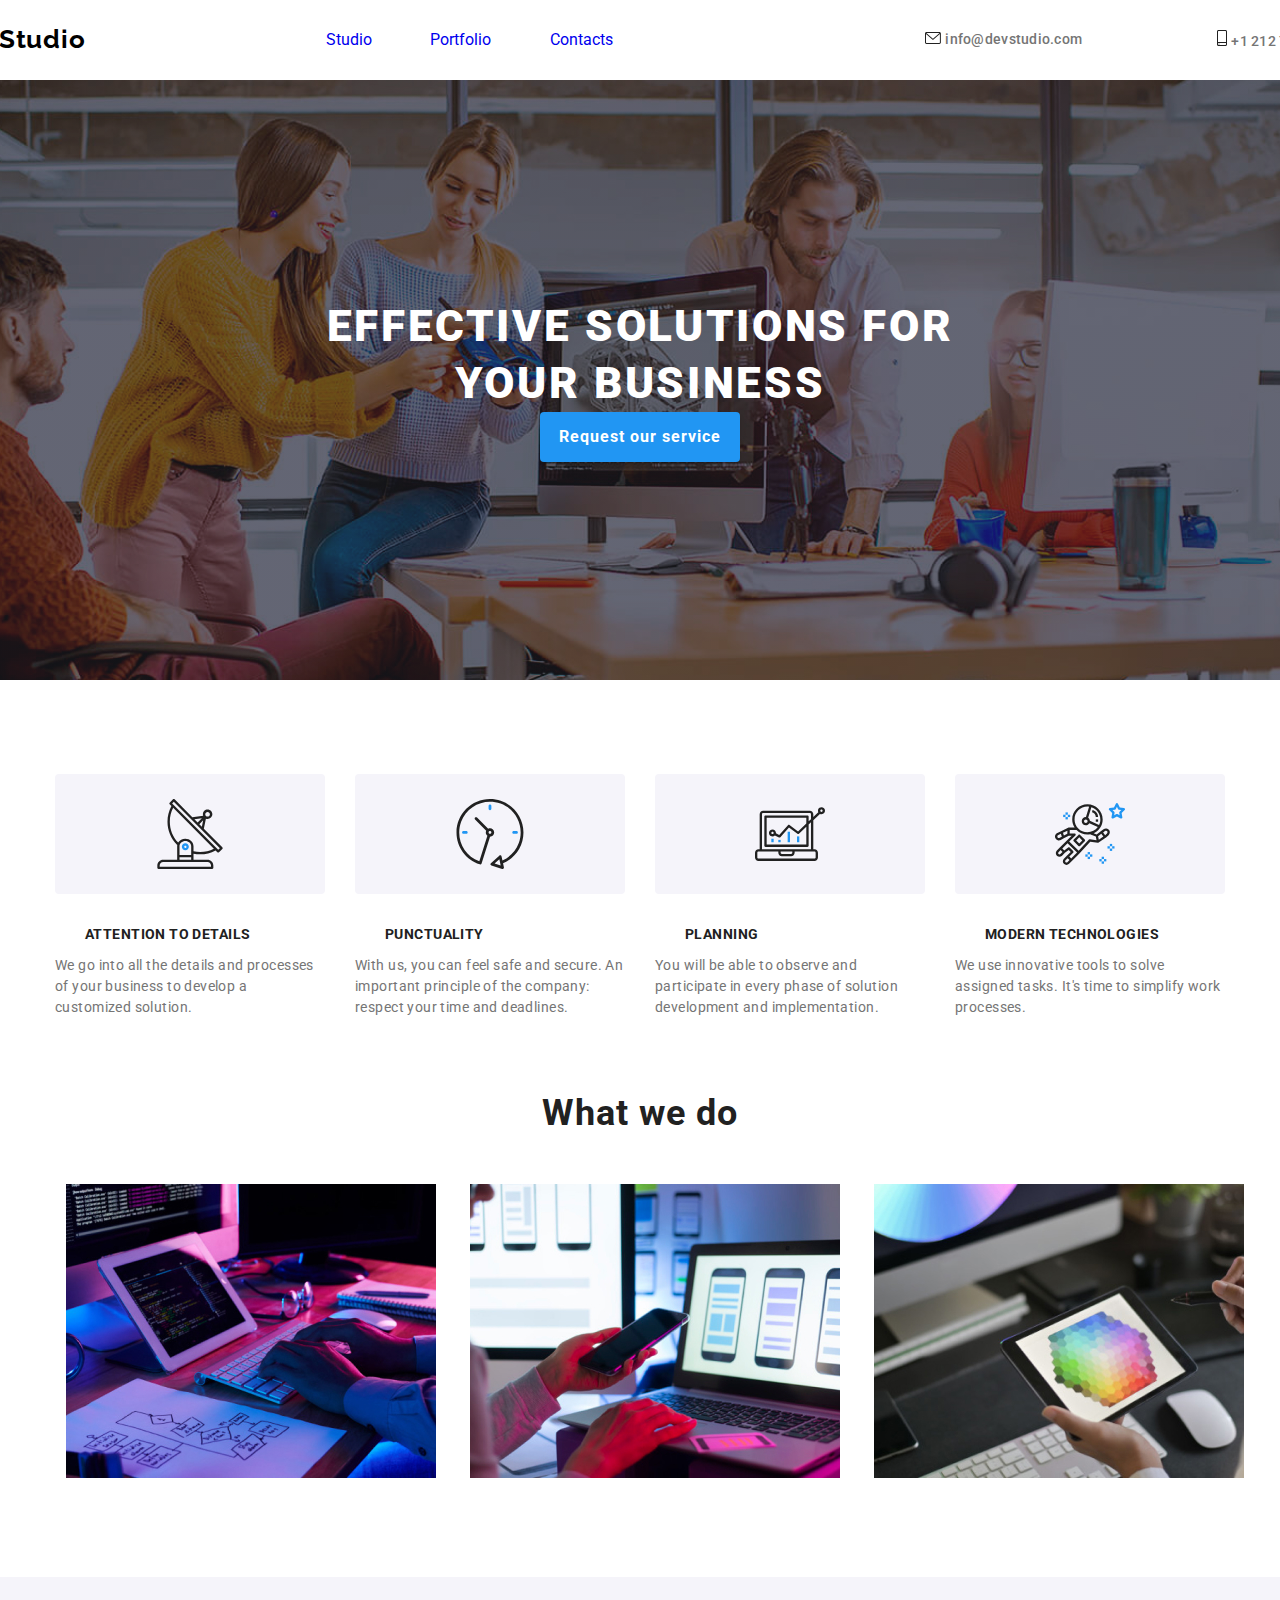
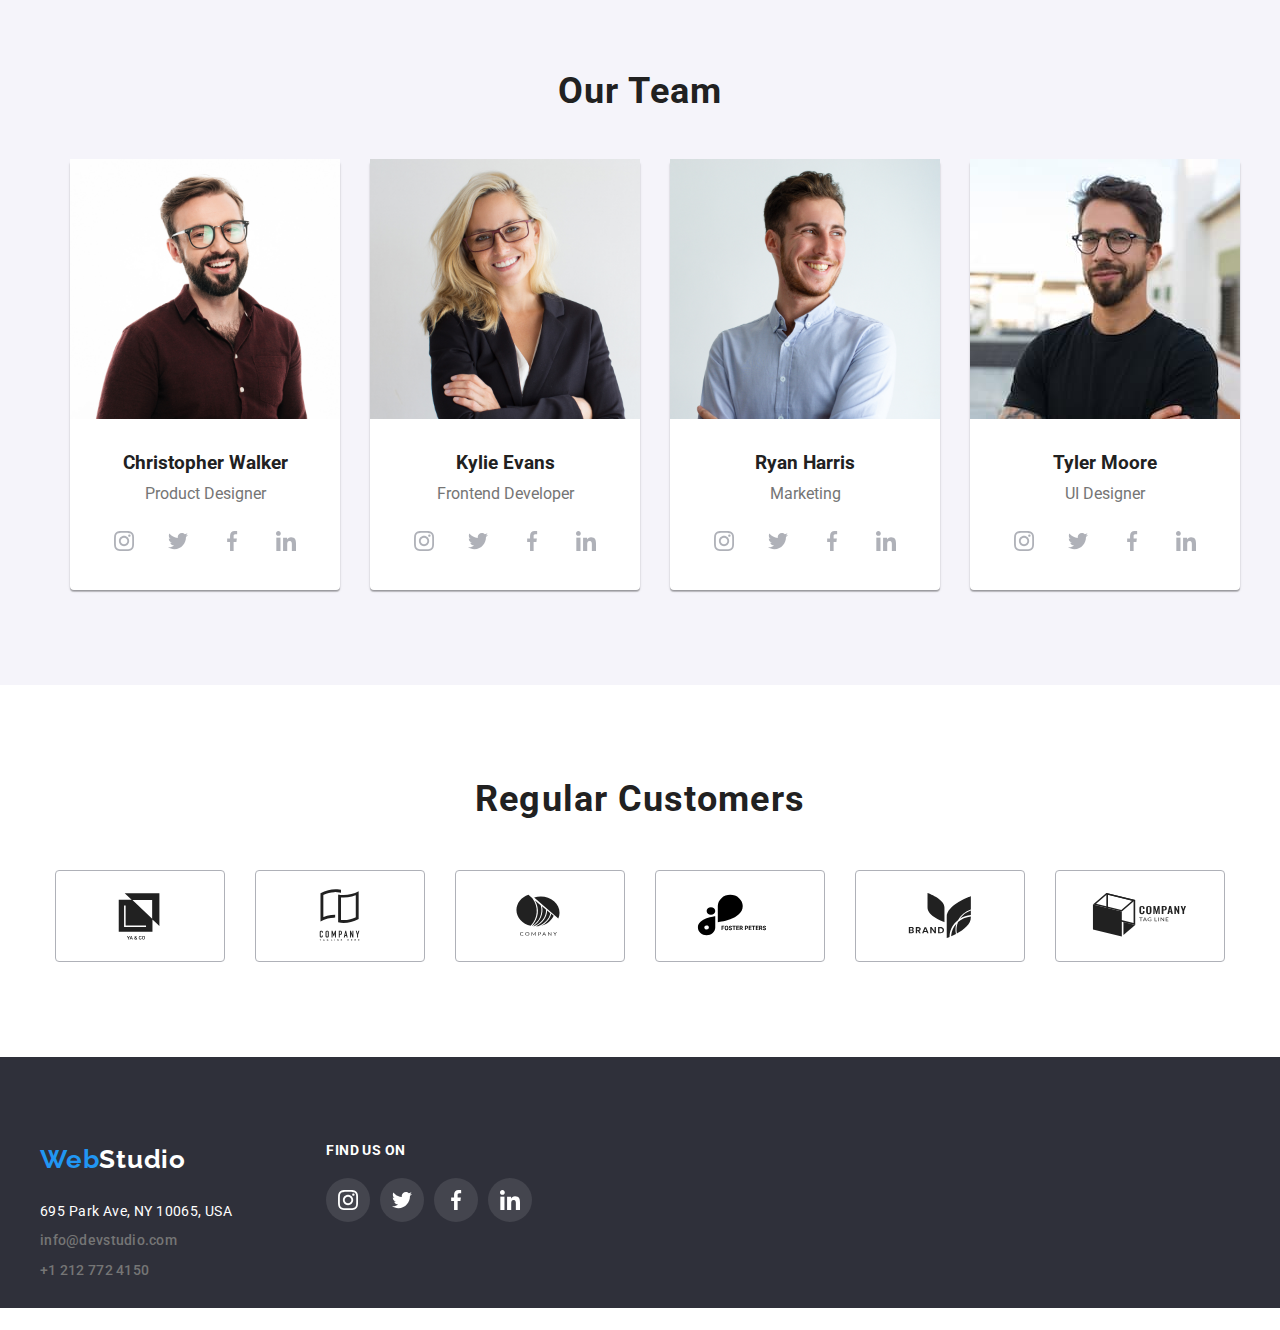
<file: index.html>
<!DOCTYPE html>
<html lang="en">
  <head>
    <meta charset="UTF-8" />
    <meta name="viewport" content="width=device-width, initial-scale=1.0" />
    <title>Studio</title>
    <link rel="stylesheet" href="css/reset.css" />
    <link rel="stylesheet" href="css/modern-normalize.css" />
    <link rel="preconnect" href="https://fonts.googleapis.com" />
    <link rel="preconnect" href="https://fonts.gstatic.com" crossorigin />
    <link rel="preconnect" href="https://fonts.googleapis.com" />
    <link rel="preconnect" href="https://fonts.gstatic.com" crossorigin />
    <link
      href="https://fonts.googleapis.com/css2?family=Raleway:wght@700&family=Roboto:wght@400;500;700;900&display=swap"
      rel="stylesheet"
    />
    <link rel="stylesheet" href="css/style.css" />
  </head>
  <body>
    <!-- Header section -->
    <header class="global-header">
      <div class="logo-container">
        <p class="webstudio-icon">
          <a href="index.html">Web<span class="studio-text">Studio</span></a>
        </p>
      </div>
      <!-- Navigation menu -->
      <nav class="nav-menu-container">
        <ul class="navigation-menu">
          <li class="studio-link">
            <a href="index.html" rel="noopener noreferrer nofollow">Studio</a>
          </li>
          <li class="portfolio-link">
            <a
              href="portfolio.html"
              target="_blank"
              rel="noopener noreferrer nofollow"
              >Portfolio</a
            >
          </li>
          <li class="contacts-link">
            <a
              href="contacts.html"
              target="_blank"
              rel="noopener noreferrer nofollow"
              >Contacts</a
            >
          </li>
        </ul>
      </nav>
      <!-- Top contact details -->
      <div class="top-contact-details">
        <div class="mail-address">
          <span>
            <svg>
              <use href="./images/icons.svg#icon-envelope-hover"></use>
            </svg>
            <a href="mailto:info@devstudio.com">info@devstudio.com</a>
          </span>
        </div>
        <div class="phone-number">
          <span>
            <svg>
              <use href="./images/icons.svg#icon-smartphone"></use>
            </svg>
            <a href="tel:+12127724150"> +1 212 772 4150 </a>
          </span>
        </div>
      </div>
    </header>
    <!-- Main section -->
    <main>
      <section class="hero-section">
        <h1>EFFECTIVE SOLUTIONS FOR YOUR BUSINESS</h1>
        <div>
          <button class="request-button">Request our service</button>
        </div>
      </section>
    </main>
    <!-- Hero section -->
    <section class="container">
      <div class="hero-section-icons">
        <div class="icons-list">
          <svg class="icons">
            <use href="./images/icons.svg#icon-antenna-1"></use>
          </svg>
        </div>

        <div class="icons-list">
          <svg class="icons">
            <use href="./images/icons.svg#icon-clock-1"></use>
          </svg>
        </div>

        <div class="icons-list">
          <svg class="icons">
            <use href="./images/icons.svg#icon-diagram-1"></use>
          </svg>
        </div>

        <div class="icons-list">
          <svg class="icons">
            <use href="./images/icons.svg#icon-astronaut-1"></use>
          </svg>
        </div>
      </div>
      <div class="text-board-section">
        <div class="attention-board">
          <h3>ATTENTION TO DETAILS</h3>
          <div>
            We go into all the details and processes of your business to develop
            a customized solution.
          </div>
        </div>

        <div class="punctuality-board">
          <h3>PUNCTUALITY</h3>
          <div>
            With us, you can feel safe and secure. An important principle of the
            company: respect your time and deadlines.
          </div>
        </div>

        <div class="planning-board">
          <h3>PLANNING</h3>
          <div>
            You will be able to observe and participate in every phase of
            solution development and implementation.
          </div>
        </div>

        <div class="modern-techno-board">
          <h3>MODERN TECHNOLOGIES</h3>
          <div>
            We use innovative tools to solve assigned tasks. It's time to
            simplify work processes.
          </div>
        </div>
      </div>
    </section>
    <!-- What we do section -->
    <section class="what-we-do-section">
      <h2>What we do</h2>
      <div class="photo-panel-section">
        <img
          src="images/fingersWritingCodeOnKeyboard.jpg"
          alt="fingers writing code on keyboard"
          width="370"
        />
        <img
          src="images/watchingPhoneNearLaptop.jpg"
          alt="watching phone near laptop"
          width="370"
        />
        <img
          src="images/drawingOnTheTablet.jpg"
          alt="drawing on the tablet"
          width="370"
        />
      </div>
    </section>
    <!-- Our team section -->
    <section class="our-team-section">
      <h2 class="our-team-section-title">Our Team</h2>

      <ul class="team-member-panel">
        <li class="card">
          <div class="photo-album">
            <img
              src="images/christopherWalkerPhoto.jpg"
              alt="Cristopher Walker photo"
              width="270"
            />
          </div>
          <h3>Christopher Walker</h3>
          <span class="profession-title">Product Designer</span>
          <div class="social-icons">
            <a
              href="https://www.instagram.com/"
              class="social-media-icons"
              aria-label="Instagram"
            >
              <svg>
                <use href="./images/icons.svg#icon-instagram-2"></use>
              </svg>
            </a>

            <a
              href="https://www.twitter.com/"
              class="social-media-icons"
              aria-label="Twitter"
            >
              <svg>
                <use href="./images/icons.svg#icon-twitter-1"></use>
              </svg>
            </a>

            <a
              href="https://www.facebook.com/"
              class="social-media-icons"
              aria-label="Facebook"
            >
              <svg>
                <use href="./images/icons.svg#icon-facebook-1"></use>
              </svg>
            </a>

            <a
              href="https://www.linkedin.com/"
              class="social-media-icons"
              aria-label="Linkedin"
            >
              <svg>
                <use href="./images/icons.svg#icon-linkedin-1"></use>
              </svg>
            </a>
          </div>
        </li>

        <li class="card">
          <div class="photo-album">
            <img
              src="images/kylieEvansPhoto.jpg"
              alt="Kylie Evans photo"
              width="270"
            />
          </div>

          <h3>Kylie Evans</h3>
          <span class="profession-title">Frontend Developer</span>
          <div class="social-icons">
            <a
              href="https://www.instagram.com/"
              class="social-media-icons"
              aria-label="Instagram"
            >
              <svg>
                <use href="./images/icons.svg#icon-instagram-2"></use>
              </svg>
            </a>

            <a
              href="https://www.twitter.com/"
              class="social-media-icons"
              aria-label="Twitter"
            >
              <svg>
                <use href="./images/icons.svg#icon-twitter-1"></use>
              </svg>
            </a>

            <a
              href="https://www.facebook.com/"
              class="social-media-icons"
              aria-label="Facebook"
            >
              <svg>
                <use href="./images/icons.svg#icon-facebook-1"></use>
              </svg>
            </a>

            <a
              href="https://www.linkedin.com/"
              class="social-media-icons"
              aria-label="Linkedin"
            >
              <svg>
                <use href="./images/icons.svg#icon-linkedin-1"></use>
              </svg>
            </a>
          </div>
        </li>

        <li class="card">
          <div class="photo-album">
            <img
              src="images/ryanHarrisPhoto.jpg"
              alt="Ryan Harris photo"
              width="270"
            />
          </div>
          <h3>Ryan Harris</h3>
          <span class="profession-title">Marketing</span>
          <div class="social-icons">
            <a
              href="https://www.instagram.com/"
              class="social-media-icons"
              aria-label="Instagram"
            >
              <svg>
                <use href="./images/icons.svg#icon-instagram-2"></use>
              </svg>
            </a>

            <a
              href="https://www.twitter.com/"
              class="social-media-icons"
              aria-label="Twitter"
            >
              <svg>
                <use href="./images/icons.svg#icon-twitter-1"></use>
              </svg>
            </a>

            <a
              href="https://www.facebook.com/"
              class="social-media-icons"
              aria-label="Facebook"
            >
              <svg>
                <use href="./images/icons.svg#icon-facebook-1"></use>
              </svg>
            </a>

            <a
              href="https://www.linkedin.com/"
              class="social-media-icons"
              aria-label="Linkedin"
            >
              <svg>
                <use href="./images/icons.svg#icon-linkedin-1"></use>
              </svg>
            </a>
          </div>
        </li>

        <li class="card">
          <div class="photo-album">
            <img
              src="images/tylerMoorePhoto.jpg"
              alt="Tyler Moore photo"
              width="270"
            />
          </div>
          <h3>Tyler Moore</h3>
          <span class="profession-title">UI Designer</span>
          <div class="social-icons">
            <a
              href="https://www.instagram.com/"
              class="social-media-icons"
              aria-label="Instagram"
            >
              <svg>
                <use href="./images/icons.svg#icon-instagram-2"></use>
              </svg>
            </a>

            <a
              href="https://www.twitter.com/"
              class="social-media-icons"
              aria-label="Twitter"
            >
              <svg>
                <use href="./images/icons.svg#icon-twitter-1"></use>
              </svg>
            </a>

            <a
              href="https://www.facebook.com/"
              class="social-media-icons"
              aria-label="Facebook"
            >
              <svg>
                <use href="./images/icons.svg#icon-facebook-1"></use>
              </svg>
            </a>

            <a
              href="https://www.linkedin.com/"
              class="social-media-icons"
              aria-label="Linkedin"
            >
              <svg>
                <use href="./images/icons.svg#icon-linkedin-1"></use>
              </svg>
            </a>
          </div>
        </li>
      </ul>
    </section>
    <!-- Regular costumers section -->
    <section class="regular-costumers-section">
      <h2>Regular Customers</h2>
      <div class="logo-section">
        <div class="logo">
          <svg>
            <use href="./images/icons.svg#icon-first-logo"></use>
          </svg>
        </div>
        <div class="logo">
          <svg>
            <use href="./images/icons.svg#icon-second-logo"></use>
          </svg>
        </div>
        <div class="logo">
          <svg>
            <use href="./images/icons.svg#icon-third-logo"></use>
          </svg>
        </div>
        <div class="logo">
          <svg>
            <use href="./images/icons.svg#icon-fourth-logo"></use>
          </svg>
        </div>
        <div class="logo">
          <svg>
            <use href="./images/icons.svg#icon-fifth-logo"></use>
          </svg>
        </div>
        <div class="logo">
          <svg>
            <use href="./images/icons.svg#icon-sixth-logo"></use>
          </svg>
        </div>
      </div>
    </section>
    <!-- Bottom section -->
    <div class="bottom-section">
      <footer class="bottom-contact-details">
        <div class="webstudio-section">
          <p class="webstudio-icon">
            <a href="index.html">Web<span class="bottom-studio-text">Studio</span></a>
          </p>

          <address class="work-place">695 Park Ave, NY 10065, USA</address>
          <div class="contact-details">
            <div class="phone-number">
              <a href="mailto:info@devstudio.com">info@devstudio.com</a>
            </div>
            <div class="mail-address">
              <a href="tel:+12127724150"> +1 212 772 4150 </a>
            </div>
          </div>
        </div>

        <div class="find-us">
          <p>Find us on</p>
          <div class="bottom-social-icons">
            <a
              href="https://www.instagram.com/"
              class="bottom-social-media-icons"
              aria-label="Instagram"
            >
              <svg class="social-icon">
                <use href="./images/icons.svg#icon-instagram-2"></use>
              </svg>
            </a>

            <a
              href="https://www.twitter.com/"
              class="bottom-social-media-icons"
              aria-label="Twitter"
            >
              <svg class="social-icon">
                <use href="./images/icons.svg#icon-twitter-1"></use>
              </svg>
            </a>

            <a
              href="https://www.facebook.com/"
              class="bottom-social-media-icons"
              aria-label="Facebook"
            >
              <svg class="social-icon">
                <use href="./images/icons.svg#icon-facebook-1"></use>
              </svg>
            </a>

            <a
              href="https://www.linkedin.com/"
              class="bottom-social-media-icons"
              aria-label="Linkedin"
            >
              <svg class="social-icon">
                <use href="./images/icons.svg#icon-linkedin-1"></use>
              </svg>
            </a>
          </div>
        </div>
      </footer>
    </div>
  </body>
</html>
</file>
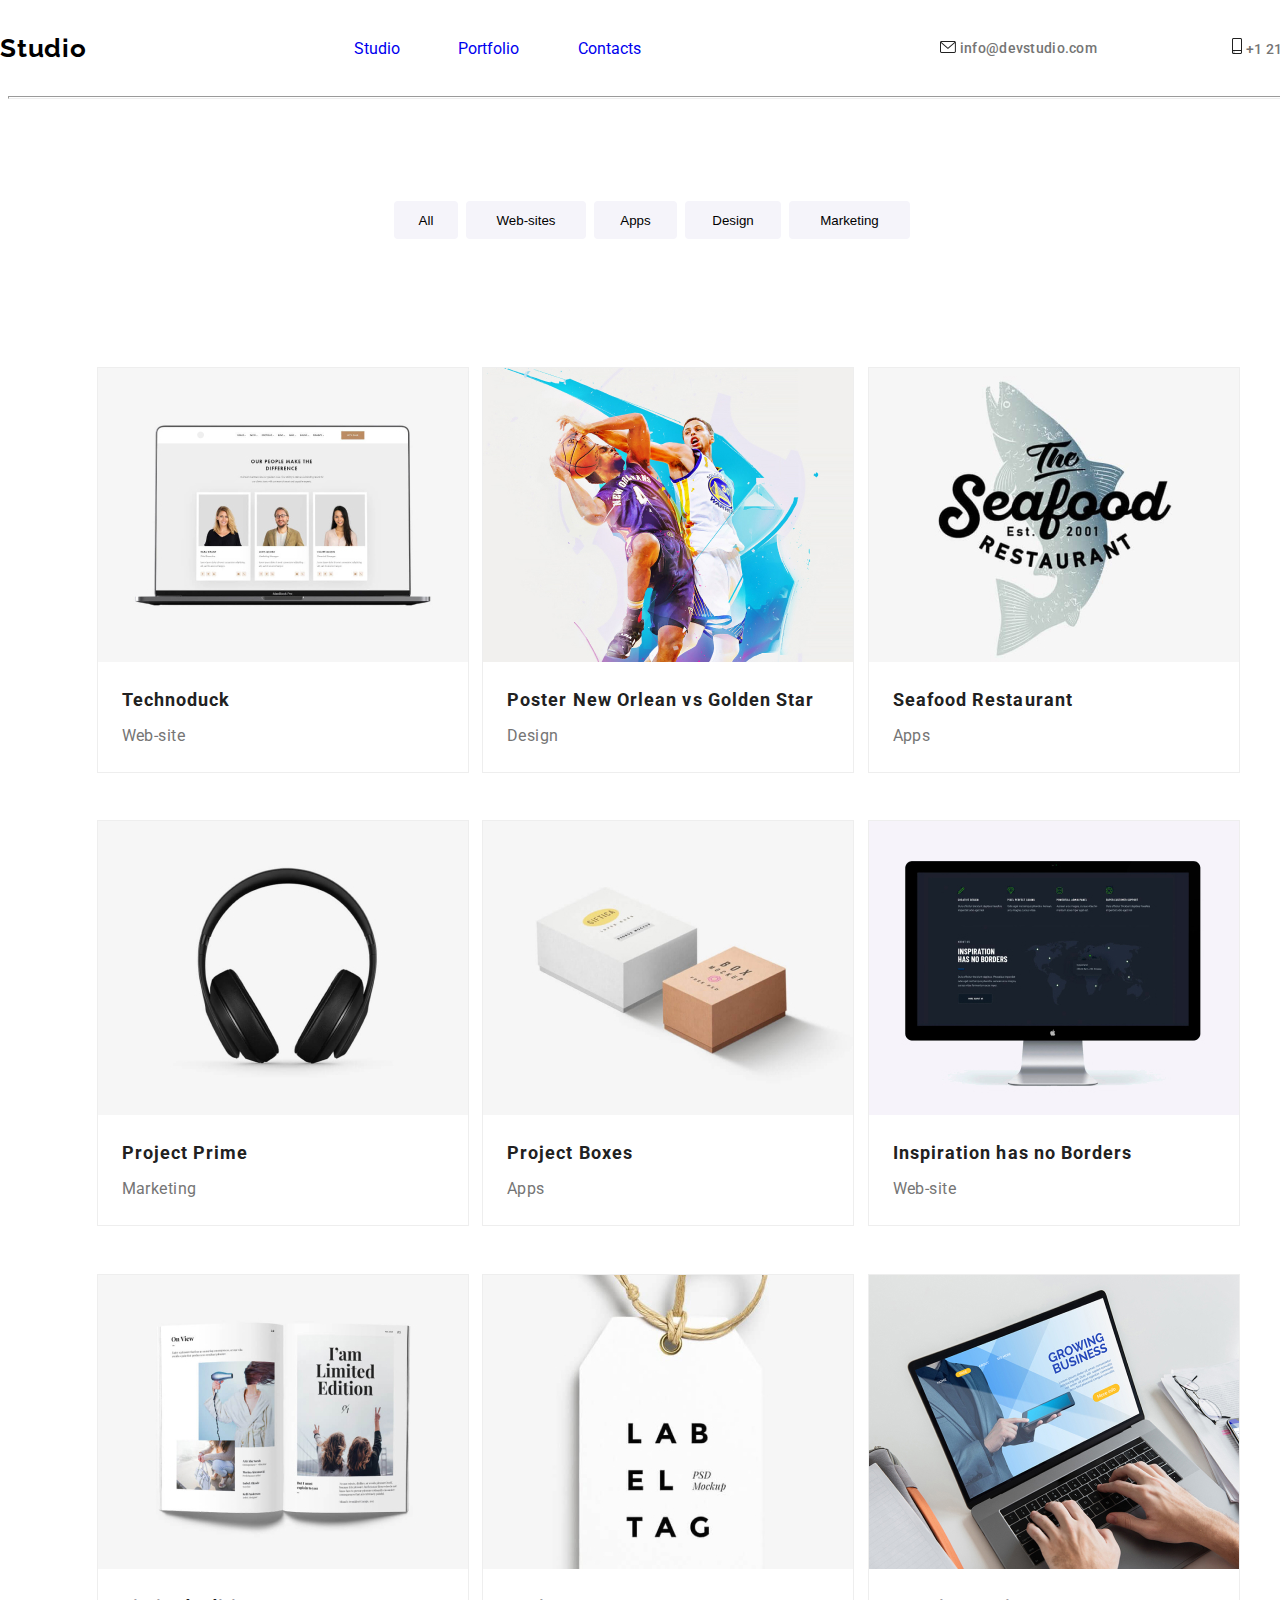
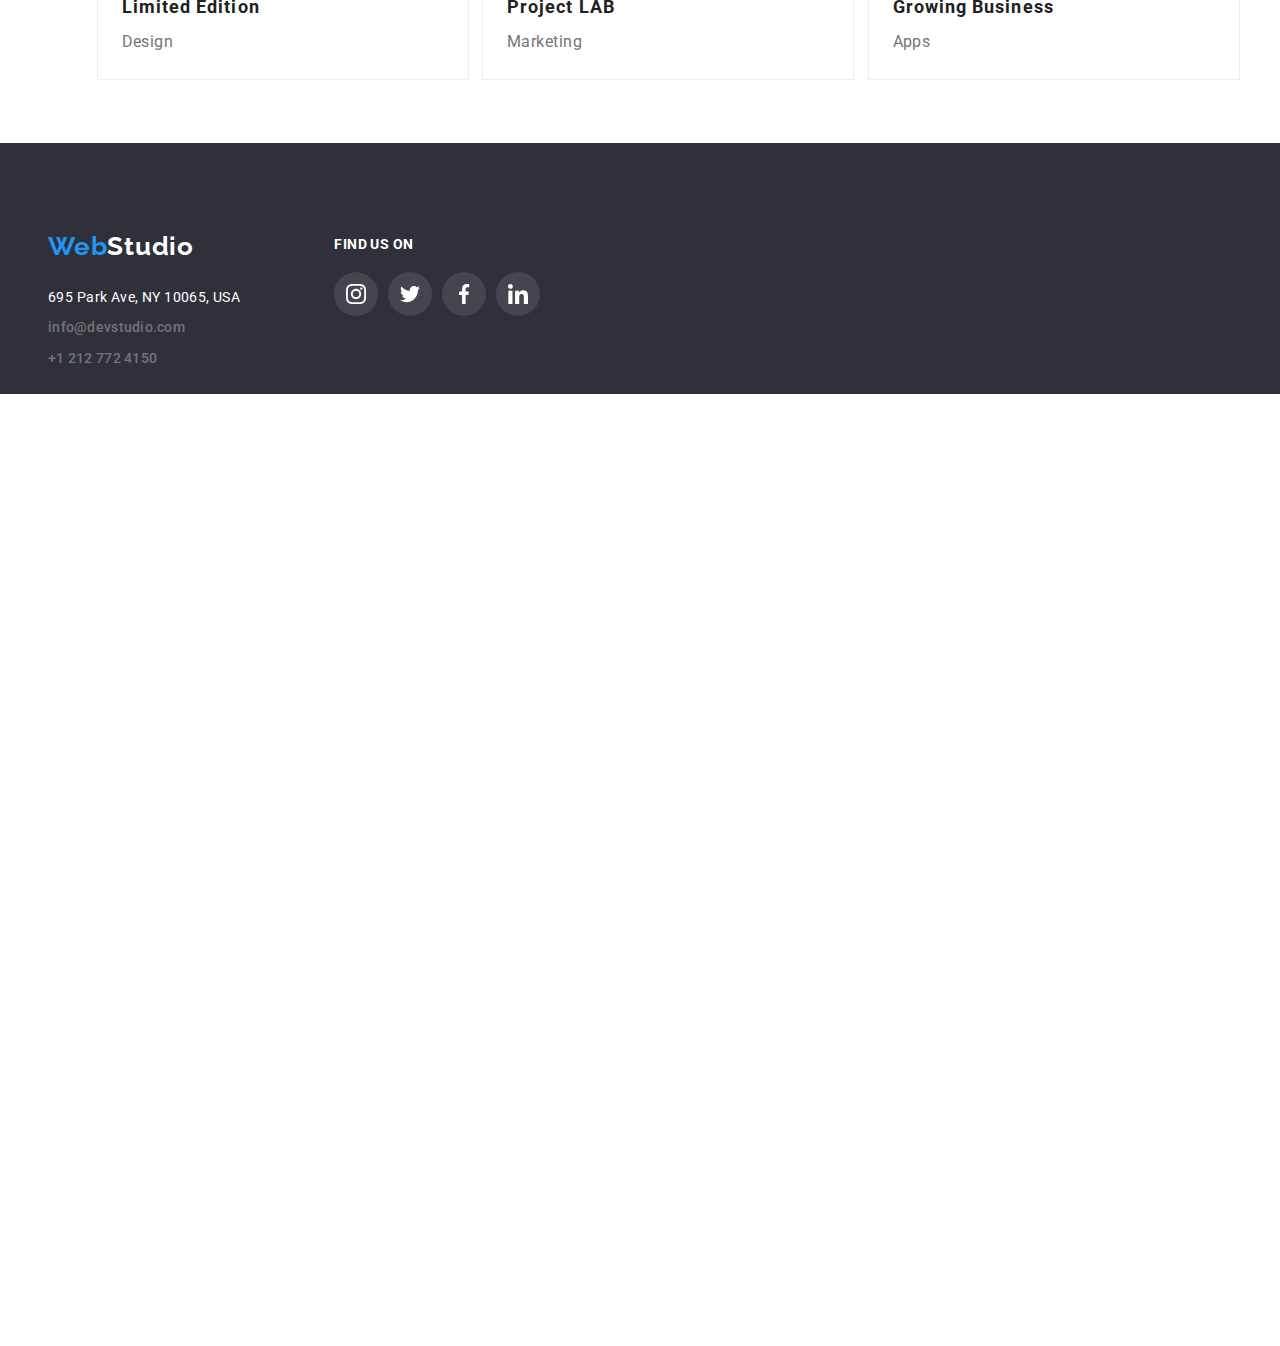
<file: portfolio.html>
<!DOCTYPE html>
<html lang="en">
  <head>
    <meta charset="UTF-8" />
    <meta name="viewport" content="width=device-width, initial-scale=1.0" />
    <title>Portfolio</title>
    <link rel="preconnect" href="https://fonts.googleapis.com" />
    <link rel="preconnect" href="https://fonts.gstatic.com" crossorigin />
    <link rel="preconnect" href="https://fonts.googleapis.com" />
    <link rel="preconnect" href="https://fonts.gstatic.com" crossorigin />
    <link
      href="https://fonts.googleapis.com/css2?family=Raleway:wght@700&family=Roboto:wght@400;500;700;900&display=swap"
      rel="stylesheet"
    />
    <link rel="stylesheet" href="css/style.css" />
  </head>

  <body>
    <div class="portfolio-layout-page">
      <header class="global-header">
        <div class="logo-container">
          <p class="webstudio-icon">
            <a href="index.html">Web<span class="studio-text">Studio</span></a>
          </p>
        </div>

        <nav class="nav-menu-container">
          <ul class="navigation-menu">
            <li class="studio-link">
              <a href="index.html" rel="noopener noreferrer nofollow">Studio</a>
            </li>
            <li class="portfolio-link">
              <a
                href="portfolio.html"
                target="_blank"
                rel="noopener noreferrer nofollow"
                >Portfolio</a
              >
            </li>
            <li class="contacts-link">
              <a
                href="contacts.html"
                target="_blank"
                rel="noopener noreferrer nofollow"
                >Contacts</a
              >
            </li>
          </ul>
        </nav>

        <div class="top-contact-details">
          <div class="mail-address">
            <span>
              <svg>
                <use href="./images/icons.svg#icon-envelope-hover"></use>
              </svg>
              <a href="mailto:info@devstudio.com">info@devstudio.com</a>
            </span>
          </div>
          <div class="phone-number">
            <span>
              <svg>
                <use href="./images/icons.svg#icon-smartphone"></use>
              </svg>
              <a href="tel:+12127724150"> +1 212 772 4150 </a>
            </span>
          </div>
        </div>
      </header>
      <hr />

      <div class="button-menu-section">
        <div class="button"><button class="all-button">All</button></div>
        <div class="button"><button class="web-button">Web-sites</button></div>
        <div class="button"><button class="apps-button">Apps</button></div>
        <div class="button"><button class="design-button">Design</button></div>
        <div class="button">
          <button class="marketing-button">Marketing</button>
        </div>
      </div>

      <section class="photo-section-board">
        <ul class="album-section">
          <li class="photo-card">
            <div class="photo-panel-items"></div>
            <img
              src="images/techoduckPhoto.jpg"
              alt="techonduck photo"
              width="370"
              height="294"
            />
            <h3>Technoduck</h3>
            <span class="target">Web-site</span>
          </li>

          <li class="photo-card">
            <img
              src="images/newOrleanVsGoldenState.jpg"
              alt="New Orlean vs Golden State photo"
              width="370"
              height="294"
            />
            <h3>Poster New Orlean vs Golden Star</h3>
            <span class="target">Design</span>
          </li>

          <li class="photo-card">
            <img
              src="images/seaFoodRestaurant.jpg"
              alt="sea food restaurant photo"
              width="370"
              height="294"
            />
            <h3>Seafood Restaurant</h3>
            <span class="target">Apps</span>
          </li>

          <li class="photo-card">
            <img
              src="images/projectPrimePhoto.jpg"
              alt="project prime photo"
              width="370"
              height="294"
            />
            <h3>Project Prime</h3>
            <span class="target">Marketing</span>
          </li>

          <li class="photo-card">
            <img
              src="images/projectBoxPhoto.jpg"
              alt="project box photo"
              width="370"
              height="294"
            />
            <h3>Project Boxes</h3>
            <span class="target">Apps</span>
          </li>

          <li class="photo-card">
            <img
              src="images/inspirationHasNoBorderPhoto.jpg"
              alt="inspiration border photo"
              width="370"
              height="294"
            />
            <h3>Inspiration has no Borders</h3>
            <span class="target">Web-site</span>
          </li>

          <li class="photo-card">
            <img
              src="images/limitedEditionPhoto.jpg"
              alt="limited edition photo"
              width="370"
              height="294"
            />
            <h3>Limited Edition</h3>
            <span class="target">Design</span>
          </li>

          <li class="photo-card">
            <img
              src="images/projectLabPhoto.jpg"
              alt="project lab photo"
              width="370"
              height="294"
            />
            <h3>Project LAB</h3>
            <span class="target">Marketing</span>
          </li>

          <li class="photo-card">
            <img
              src="images/growingBusinessPhoto.jpg"
              alt="growing business photo"
              width="370"
              height="294"
            />
            <h3>Growing Business</h3>
            <span class="target">Apps</span>
          </li>
        </ul>
      </section>
      <div class="bottom-section">
        <footer class="bottom-contact-details">
          <div class="webstudio-section">
            <p class="webstudio-icon">
              <a href="index.html"
                >Web<span class="bottom-studio-text">Studio</span></a
              >
            </p>

            <address class="work-place">695 Park Ave, NY 10065, USA</address>
            <div class="contact-details">
              <div class="phone-number">
                <a href="mailto:info@devstudio.com">info@devstudio.com</a>
              </div>
              <div class="mail-address">
                <a href="tel:+12127724150"> +1 212 772 4150 </a>
              </div>
            </div>
          </div>

          <div class="find-us">
            <p>Find us on</p>
            <div class="bottom-social-icons">
              <a
                href="https://www.instagram.com/"
                class="bottom-social-media-icons"
                aria-label="Instagram"
              >
                <svg class="social-icon">
                  <use href="./images/icons.svg#icon-instagram-2"></use>
                </svg>
              </a>

              <a
                href="https://www.twitter.com/"
                class="bottom-social-media-icons"
                aria-label="Twitter"
              >
                <svg class="social-icon">
                  <use href="./images/icons.svg#icon-twitter-1"></use>
                </svg>
              </a>

              <a
                href="https://www.facebook.com/"
                class="bottom-social-media-icons"
                aria-label="Facebook"
              >
                <svg class="social-icon">
                  <use href="./images/icons.svg#icon-facebook-1"></use>
                </svg>
              </a>

              <a
                href="https://www.linkedin.com/"
                class="bottom-social-media-icons"
                aria-label="Linkedin"
              >
                <svg class="social-icon">
                  <use href="./images/icons.svg#icon-linkedin-1"></use>
                </svg>
              </a>
            </div>
          </div>
        </footer>
      </div>
    </div>
  </body>
</html>
</file>
<file: css/style.css>
:root {
  --webstudio-font-family: "Raleway", sans-serif;
  --text-font-family: "Roboto", sans-serif;
  --button-links-color: #2196f3;
  --hover-buttons-color: #fff;
  --header-text-color: #212121;
  --normal-text-color: #757575;
  --portfolio-button-color: #f5f4fa;
  --section-width: 1600px;
  --border-radius-value: 4px;
  --social-media-background-color: #ffffff;
  --social-media-color: #afb1b8;
  --social-media-hover-text-color: #ffffff;
  --social-media-hover-background-color: #2196f3;
  --footer-background-color: #2f303a;
  --logo-background-color: #2196f3;
  --studio-background-color-for-card: #ffffff;
}
/* Studio page */
body,
body :visited {
  font-family: "Roboto", sans-serif;
  color: var(--header-text-color);
  font-weight: 400;
}

body {
  width: var(--section-width);
  height: 2930px;
  width: 100%;
  display: flex;
  flex-direction: column;
  align-items: center;
}

.global-header {
  width: var(--section-width);
  height: 80px;
  display: flex;
  align-items: center;
  justify-content: space-around;
  flex-shrink: 0;
  border: 1px;
}

.global-header .nav-menu-container .navigation-menu {
  display: flex;
  justify-content: space-between;
}
.nav-menu-container .navigation-menu .studio-link {
  margin-left: 42px;
}

.nav-menu-container .navigation-menu .portfolio-link {
  margin-left: 58px;
}

.nav-menu-container .navigation-menu .contacts-link {
  margin-left: 59px;
}

.global-header .top-contact-details {
  display: flex;
}

.global-header .top-contact-details .phone-number {
  margin-left: 135px;
}

.global-header .top-contact-details .mail-address {
  margin-left: 113px;
}

ul {
  list-style-type: none;
}

ul a:link,
ul a:visited,
ul a:hover,
ul a:active {
  text-decoration: none;
}

.webstudio-icon a:link,
.webstudio-icon a:visited,
.webstudio-icon a:hover,
.webstudio-icon a:active {
  font-family: var(--webstudio-font-family);
  color: #2196f3;
  font-size: 26px;
  font-weight: 700;
  letter-spacing: 0.78px;
  text-decoration: none;
}

.studio-text {
  color: #000000;
  font-size: 26px;
  font-family: var(--webstudio-font-family);
  font-weight: 700;
  letter-spacing: 0.78px;
}

.navigation-menu :active,
.navigation-menu :focus,
.navigation-menu :hover,
.top-contact-details :active,
.top-contact-details :hover,
.top-contact-details :focus,
.contact-details :active,
.contact-details :hover,
.contact-details :focus {
  color: var(--button-links-color);
}

.top-contact-details a,
.contact-details a {
  color: var(--normal-text-color);
  font-size: 14px;
  font-weight: 500;
  letter-spacing: 0.28px;
  text-decoration: none;
}

.phone-number svg {
  width: 10px;
  height: 16px;
  flex-shrink: 0;
  cursor: pointer;
}

.mail-address svg {
  width: 16px;
  height: 11.996px;
  flex-shrink: 0;
  cursor: pointer;
}

.hero-section {
  background: linear-gradient(rgba(47, 48, 58, 0.4), rgba(47, 48, 58, 0.4)),
    url("../images/heroBackground.jpg");
  width: var(--section-width);
  height: 600px;
  flex-shrink: 0;
  display: flex;
  flex-direction: column;
  justify-content: center;
  align-items: center;
}

.hero-section h1 {
  color: #fff;
  font-size: 44px;
  font-weight: 900;
  line-height: 1.3;
  letter-spacing: 2.64px;
  text-align: center;
  text-transform: uppercase;
  display: flex;
  flex-direction: column;
  justify-content: center;
  align-items: center;
  width: 696px;
  flex-shrink: 0;
}

.hero-section .request-button {
  width: 200px;
  height: 50px;
  flex-shrink: 0;
  border-radius: var(--border-radius-value);
  background: var(--button-links-color);
  border: none;
  box-shadow: 0px 4px 4px 0px rgba(0, 0, 0, 0.15);
}

.request-button,
.request-button :focus,
.request-button :hover {
  background-color: var(--button-links-color);
  color: var(--hover-buttons-color);
  text-align: center;
  font-size: 16px;
  font-weight: 700;
  line-height: 1.875em;
  letter-spacing: 0.96px;
  cursor: pointer;
}

.container {
  display: flex;
  flex-direction: column;
  align-items: center;
}

.text-board-section h3 {
  color: var(--header-text-color);
  font-size: 14px;
  font-weight: 700;
  letter-spacing: 0.42px;
  text-transform: uppercase;
  margin-left: 30px;
  margin-bottom: 10px;
}

.hero-section-icons {
  display: flex;
  gap: 30px;
  margin-top: 94px;
  margin-bottom: 30px;
}

.hero-section-icons .icons-list {
  display: flex;
  justify-content: center;
  align-items: center;
  width: 270px;
  height: 120px;
  flex-shrink: 0;
  border-radius: 4px;
  background: #f5f4fa;
}

.hero-section-icons .icons {
  display: flex;
  width: 70px;
  height: 70px;
  flex-shrink: 0;
}

.text-board-section {
  display: flex;
  justify-content: center;
  gap: 30px;
  width: var(--section-width);
  color: var(--normal-text-color);
  font-size: 14px;
  line-height: 1.5em;
  letter-spacing: 0.42px;
}

.text-board-section .attention-board,
.text-board-section .punctuality-board,
.text-board-section .planning-board,
.text-board-section .modern-techno-board {
  display: flex;
  flex-direction: column;
  flex-shrink: 0;
  width: 270px;
  height: 75px;
  margin-bottom: 94px;
}

h2 {
  color: var(--header-text-color);
  text-align: center;
  font-size: 36px;
  font-weight: 700;
  letter-spacing: 1.08px;
}

.what-we-do-section {
  display: flex;
  flex-direction: column;
  justify-content: center;
  align-items: center;
}

.photo-panel-section {
  margin-top: 50px;
  margin-bottom: 94px;
}

.photo-panel-section img {
  margin-left: 30px;
}

.our-team-section {
  width: 1600px;
  height: 708px;
  flex-shrink: 0;
  background-color: #f5f4fa;
  display: flex;
  flex-direction: column;
}

.our-team-section h2 {
  width: var(--section-width);
  margin-top: 94px;
  margin-bottom: 50px;
}

.team-member-panel {
  display: flex;
  justify-content: center;
}

.team-member-panel .card {
  width: 270px;
  height: 428px;
  margin-left: 30px;
  flex-shrink: 0;
  display: flex;
  background-color: var(--studio-background-color-for-card);
  flex-direction: column;
  justify-content: center;
  align-items: center;
  border-radius: 0px 0px 4px 4px;
  box-shadow: 0px 2px 1px 0px #00000033, 0px 1px 1px 0px #00000024,
    0px 1px 3px 0px #0000001f;
}

.team-member-panel .card .social-icons {
  display: flex;
  justify-content: center;
  gap: 10px;
  margin-bottom: 30px;
}

.social-icons .social-media-icons {
  display: flex;
  justify-content: center;
  align-items: center;
  width: 44px;
  height: 44px;
  flex-shrink: 0;
  background-color: var(--social-media-background-color);
  border-radius: 50%;
}

.social-icons :hover,
.social-icons :focus {
  background-color: var(--social-media-hover-background-color);
  color: var(--social-media-hover-text-color);
}

.social-media-icons svg {
  width: 20px;
  height: 20px;
  flex-shrink: 0;
  color: var(--social-media-color);
}

.team-member-panel h3 {
  margin-top: 30px;
  margin-bottom: 10px;
}

.team-member-panel .profession-title {
  margin-bottom: 16px;
  color: var(--normal-text-color);
}

.team-member-list h3 {
  color: var(--header-text-color);
  font-size: 16px;
  font-weight: 500;
  letter-spacing: 0.48px;
}

.team-member-list {
  color: var(--normal-text-color);
  font-size: 16px;
  letter-spacing: 0.48px;
}

.regular-costumers-section {
  width: 1170px;
  height: 184px;
  flex-shrink: 0;
  margin-top: 94px;
  margin-bottom: 94px;
}

.regular-costumers-section h2 {
  margin-bottom: 50px;
}

.regular-costumers-section .logo-section {
  display: flex;
  justify-content: space-evenly;
  gap: 30px;
}

.logo-section .logo {
  width: 170px;
  height: 92px;
  flex-shrink: 0;
  border-radius: 4px;
  border: 1px solid #afb1b8;
  margin-bottom: 30px;
  display: flex;
  justify-content: center;
  align-items: center;
}

.logo-section .logo svg {
  width: 106px;
  height: 60px;
  flex-shrink: 0;
}

.logo-section :hover {
  color: var(--logo-background-color);
  border-color: var(--logo-background-color);
  fill: var(--logo-background-color);
}

.bottom-section {
  background: linear-gradient(
    to top,
    var(--footer-background-color),
    var(--footer-background-color)
  );
  display: flex;
  justify-content: center;
  width: 100%;
  width: var(--section-width);
}

.bottom-contact-details {
  width: 1200px;
  height: 251px;
  display: flex;
  justify-content: flex-start;
  align-items: center;
  gap: 94px;
  flex-shrink: 0;
}

.bottom-contact-details .bottom-studio-text {
  color: #ffffff;
}

.bottom-contact-details .webstudio-icon {
  margin-top: 60px;
  margin-bottom: 28px;
}

.bottom-contact-details .work-place {
  color: #fff;
  font-family: var(--text-font-family);
  font-size: 14px;
  font-style: normal;
  font-weight: 400;
  line-height: normal;
  letter-spacing: 0.42px;
  margin-bottom: 12px;
}

.bottom-contact-details .phone-number {
  margin-bottom: 12px;
}

.find-us {
  display: flex;
  flex-direction: column;
  justify-content: center;
  width: 206px;
  height: 80px;
  flex-shrink: 0;
}

.find-us p {
  color: #ffffff;
  font-family: var(--text-font-family);
  font-size: 14px;
  font-style: normal;
  font-weight: 700;
  line-height: normal;
  letter-spacing: 0.42px;
  text-transform: uppercase;
  margin-bottom: 20px;
}

.find-us .bottom-social-icons {
  display: flex;
  justify-content: flex-start;
  gap: 10px;
}

.find-us .bottom-social-icons .bottom-social-media-icons {
  width: 44px;
  height: 44px;
  flex-shrink: 0;
  background-color: #ffffff1a;
  border-radius: 50%;
  display: flex;
  justify-content: center;
  align-items: center;
}

.find-us .bottom-social-icons :hover,
.find-us .bottom-social-icons :focus {
  background-color: var(--logo-background-color);
}

.find-us .bottom-social-icons .bottom-social-media-icons .social-icon {
  width: 20px;
  height: 20px;
  flex-shrink: 0;
  color: white;
}

/* Portfolio page */
.portfolio-layout-page {
  display: flex;
  width: 1600px;
  width: 100%;
  flex-direction: column;
  justify-content: center;
  align-items: center;
}

hr {
  width: 1600px;
  height: 1px;
}

.button {
  font-size: 16px;
  color: #212121;
  text-align: center;
  font-family: var(--text-font-family);
  font-size: 16px;
  font-style: normal;
  font-weight: 500;
  line-height: 26px;
  letter-spacing: 0.48px;
}

.button-menu-section {
  display: flex;
  margin-top: 94px;
  margin-bottom: 56px;
}

.button-menu-section .button {
  margin-left: 8px;
  margin-bottom: 56px;
}

.button .all-button {
  width: 64px;
  height: 38px;
  flex-shrink: 0;
  border-radius: var(--border-radius-value);
  border: none;
  background: var(--portfolio-button-color);
}

.button .web-button {
  width: 120px;
  height: 38px;
  flex-shrink: 0;
  border-radius: var(--border-radius-value);
  border: none;
  background: var(--portfolio-button-color);
}

.button .apps-button {
  width: 83px;
  height: 38px;
  flex-shrink: 0;
  border: none;
  border-radius: var(--border-radius-value);
  background: var(--portfolio-button-color);
}

.button .design-button {
  width: 96px;
  height: 38px;
  flex-shrink: 0;
  border: none;
  border-radius: var(--border-radius-value);
  background: var(--portfolio-button-color);
}

.button .marketing-button {
  width: 121px;
  height: 38px;
  flex-shrink: 0;
  border: none;
  border-radius: var(--border-radius-value);
  background: var(--portfolio-button-color);
}

.button :hover,
.button :active,
.button :focus {
  background-color: var(--button-links-color);
  color: var(--hover-buttons-color);
  font-weight: 500;
  line-height: 1.625em;
  letter-spacing: 0.48px;
  cursor: pointer;
}

.photo-section-board .album-section {
  display: flex;
  justify-content: space-evenly;
  flex-wrap: wrap;
  width: 1170px;
  height: 1360px;
  color: var(--normal-text-color);
  font-size: 16px;
  line-height: 1.875em;
  letter-spacing: 0.48px;
}

.photo-section-board h3 {
  color: var(--header-text-color);
  font-size: 18px;
  font-weight: 700;
  line-height: 2.25em;
  letter-spacing: 1.08px;
  margin-left: 24px;
  margin-bottom: 0px;
}

.photo-section-board .photo-card {
  width: 370px;
  height: 404px;
  flex-shrink: 0;
  border: 1px solid #eee;
  background: #fff;
  display: flex;
  flex-direction: column;
}

.photo-section-board .target {
  margin-left: 24px;
  margin-bottom: 20px;
}

.album-section :focus,
.album-section :hover {
  border: 1px solid #eee;
  background: #fff;
  box-shadow: 1px 4px 6px 0px rgba(0, 0, 0, 0.16),
    0px 4px 4px 0px rgba(0, 0, 0, 0.06), 0px 1px 1px 0px rgba(0, 0, 0, 0.12);
  cursor: pointer;
}

.photo-card :focus,
.photo-card :hover {
  border: none;
  box-shadow: none;
}
</file>
